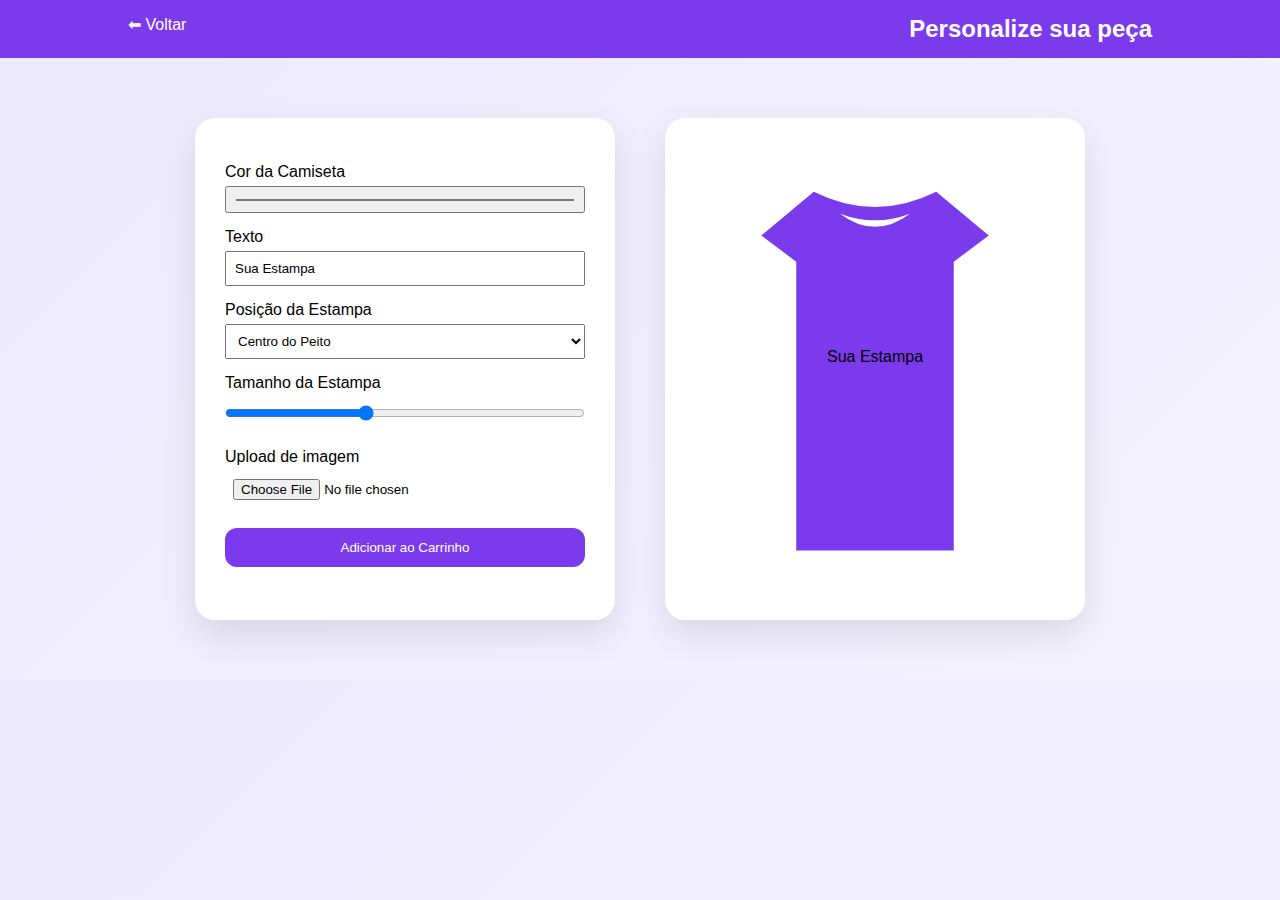
<file: personalizar.html>
<!DOCTYPE html>
<html lang="pt-br">
<head>
    <meta charset="UTF-8">
    <title>Personalizar</title>
    <link rel="stylesheet" href="personalizar.css">
</head>
<body>

<header class="topbar">
    <a href="index.html">⬅ Voltar</a>
    <h2>Personalize sua peça</h2>
</header>

<section class="section">

    <div class="card">

        <label>Cor da Camiseta</label>
        <input type="color" id="color" value="#7c3aed">

        <label>Texto</label>
        <input type="text" id="text" value="Sua Estampa">

        <label>Posição da Estampa</label>
        <select id="position">
            <option value="upper">Peito Superior</option>
            <option value="center" selected>Centro do Peito</option>
            <option value="lower">Peito Inferior</option>
            <option value="collar">Gola</option>
            <option value="bottom">Parte Inferior</option>
        </select>

        <label>Tamanho da Estampa</label>
        <input type="range" min="40" max="250" value="120" id="imgSize">

        <label>Upload de imagem</label>
        <input type="file" id="imageUpload" accept="image/*">

        <button class="add-btn">Adicionar ao Carrinho</button>

    </div>

    <div class="card preview-card">

        <div class="tshirt-container">

           
          <svg viewBox="0 0 400 500" class="tshirt-svg">

  <path id="shirtColor"
    fill="#7c3aed"
    d="
      M110 130
      L70 100
      L130 50
      Q200 85 270 50
      L330 100
      L290 130
      L290 460
      L110 460
      Z

      M160 75
      Q200 105 240 75
      Q200 90 160 75
      Z
    "
    fill-rule="evenodd"
  />

</svg>


            <div id="printArea" class="print-area center">
                <span id="previewText">Sua Estampa</span>
                <img id="previewImage">
            </div>

        </div>

    </div>

</section>

<script src="personalizar.js"></script>
</body>
</html>
</file>
<file: personalizar.css>
*{
    margin:0;
    padding:0;
    box-sizing:border-box;
}

body{
    font-family: Arial;
    background: linear-gradient(135deg,#ede9fe,#f5f3ff);
}

.topbar{
    background:#7c3aed;
    color:white;
    padding:15px 10%;
    display:flex;
    justify-content:space-between;
}

.topbar a{
    color:white;
    text-decoration:none;
}

.section{
    display:flex;
    gap:50px;
    padding:60px 10%;
    flex-wrap:wrap;
    justify-content:center;
}

.card{
    background:white;
    padding:30px;
    border-radius:20px;
    box-shadow:0 15px 35px rgba(0,0,0,0.1);
    width:420px;
}

.card label{
    margin-top:15px;
    display:block;
}

.card input,
.card select{
    width:100%;
    padding:8px;
    margin-top:5px;
}

.add-btn{
    margin-top:20px;
    padding:12px;
    width:100%;
    border:none;
    border-radius:12px;
    background:#7c3aed;
    color:white;
    cursor:pointer;
}

.preview-card{
    display:flex;
    justify-content:center;
    align-items:center;
}

.tshirt-container{
    position:relative;
    width:350px;
}

.tshirt-svg{
    width:100%;
}

/* Área da estampa */
.print-area{
    position:absolute;
    width:180px;
    display:flex;
    flex-direction:column;
    align-items:center;
    text-align:center;
    left:50%;
    transform:translateX(-50%);
}

/* POSIÇÕES MAIS CERTAS */

.upper{
    top:120px;
}

.center{
    top:200px;
}

.lower{
    top:270px;
}

.collar{
    top:80px;
}

.bottom{
    top:350px;
}

.print-area img{
    display:none;
}
</file>
